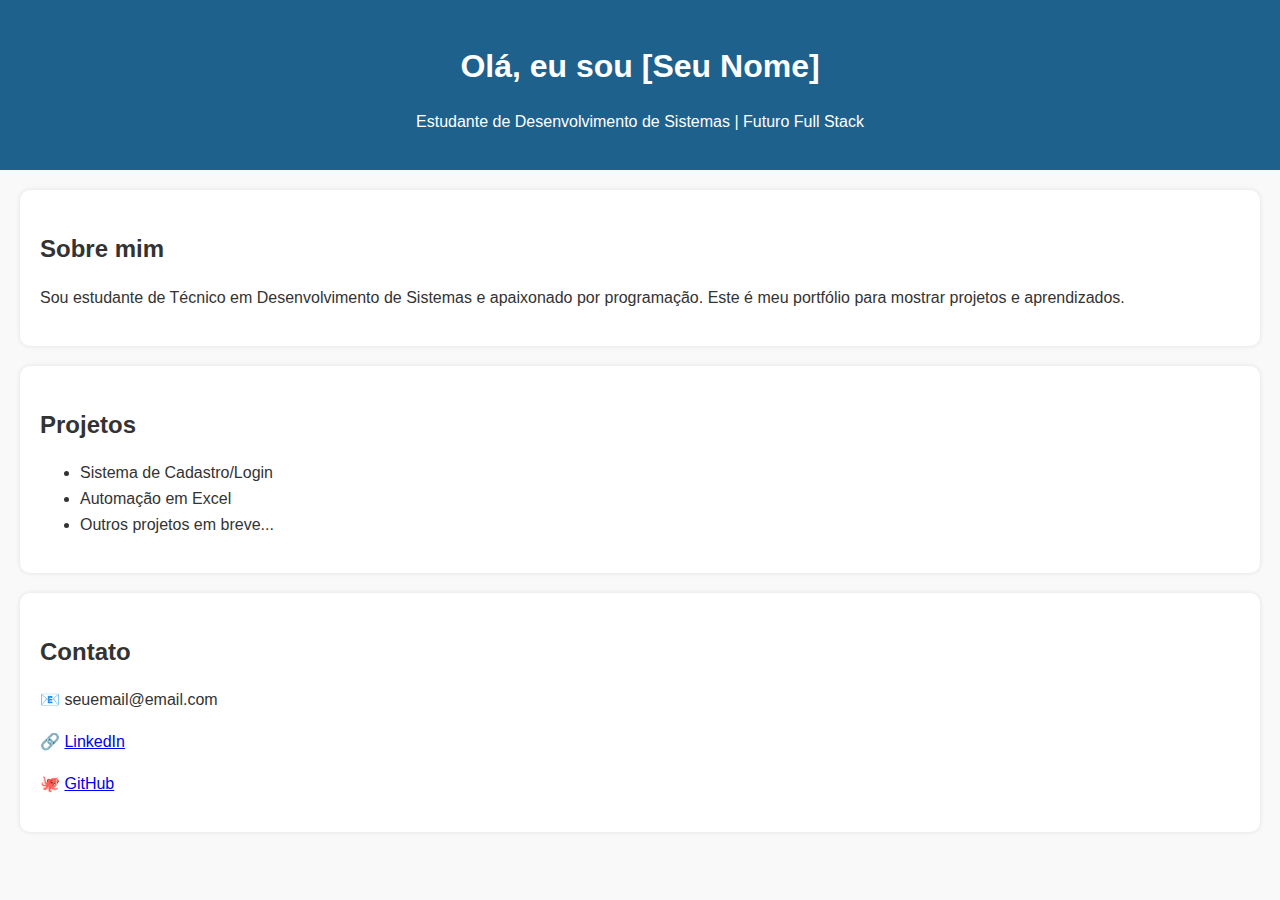
<file: portfolio-web/index.html>
<!DOCTYPE html>
<html lang="pt-BR">
<head>
  <meta charset="UTF-8">
  <meta name="viewport" content="width=device-width, initial-scale=1.0">
  <title>Portfólio - Seu Nome</title>
  <link rel="stylesheet" href="style.css">
</head>
<body>
  <header>
    <h1>Olá, eu sou [Seu Nome]</h1>
    <p>Estudante de Desenvolvimento de Sistemas | Futuro Full Stack</p>
  </header>

  <main>
    <section id="sobre">
      <h2>Sobre mim</h2>
      <p>Sou estudante de Técnico em Desenvolvimento de Sistemas e apaixonado por programação. Este é meu portfólio para mostrar projetos e aprendizados.</p>
    </section>

    <section id="projetos">
      <h2>Projetos</h2>
      <ul>
        <li>Sistema de Cadastro/Login</li>
        <li>Automação em Excel</li>
        <li>Outros projetos em breve...</li>
      </ul>
    </section>

    <section id="contato">
      <h2>Contato</h2>
      <p>📧 seuemail@email.com</p>
      <p>🔗 <a href="https://linkedin.com/in/seunome" target="_blank">LinkedIn</a></p>
      <p>🐙 <a href="https://github.com/seuuser" target="_blank">GitHub</a></p>
    </section>
  </main>
</body>
</html>
</file>
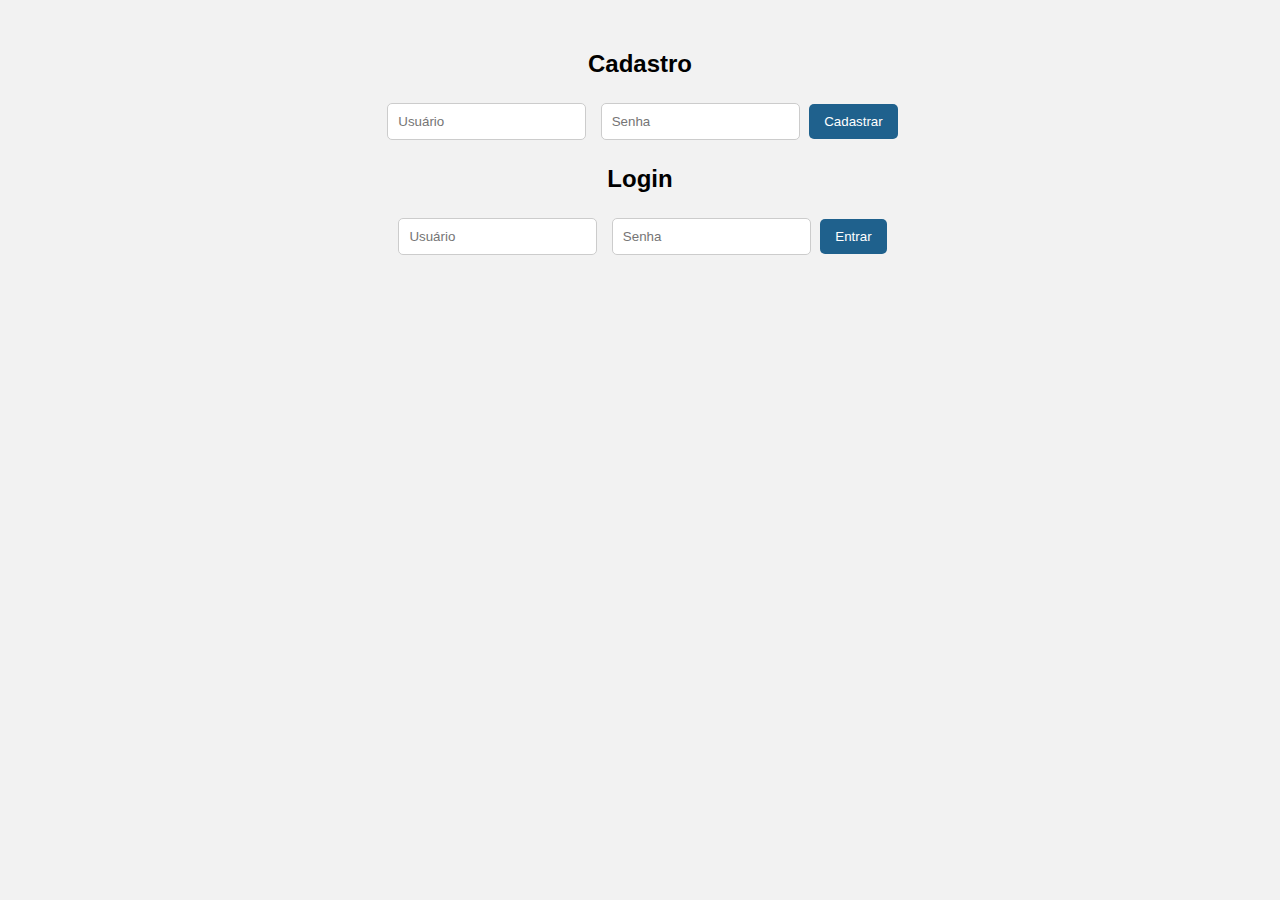
<file: sistema-cadastro/index.html>
<!DOCTYPE html>
<html lang="pt-BR">
<head>
  <meta charset="UTF-8">
  <meta name="viewport" content="width=device-width, initial-scale=1.0">
  <title>Sistema de Cadastro/Login</title>
  <link rel="stylesheet" href="style.css">
</head>
<body>
  <h2>Cadastro</h2>
  <input id="cadastroUser" type="text" placeholder="Usuário">
  <input id="cadastroPass" type="password" placeholder="Senha">
  <button onclick="cadastrar()">Cadastrar</button>

  <h2>Login</h2>
  <input id="loginUser" type="text" placeholder="Usuário">
  <input id="loginPass" type="password" placeholder="Senha">
  <button onclick="login()">Entrar</button>

  <p id="mensagem"></p>

  <script src="script.js"></script>
</body>
</html>
</file>
<file: portfolio-web/style.css>
body {
  font-family: Arial, sans-serif;
  margin: 0;
  padding: 0;
  line-height: 1.6;
  background-color: #f9f9f9;
  color: #333;
}

header {
  background: #1F618D;
  color: #fff;
  padding: 20px;
  text-align: center;
}

h1, h2 {
  margin-bottom: 10px;
}

section {
  margin: 20px;
  padding: 20px;
  background: #fff;
  border-radius: 10px;
  box-shadow: 0 0 5px rgba(0,0,0,0.1);
}
</file>
<file: sistema-cadastro/style.css>
body {
  font-family: Arial, sans-serif;
  text-align: center;
  background: #f2f2f2;
  margin-top: 50px;
}

input {
  margin: 5px;
  padding: 10px;
  border-radius: 5px;
  border: 1px solid #ccc;
}

button {
  padding: 10px 15px;
  background: #1F618D;
  color: white;
  border: none;
  border-radius: 5px;
  cursor: pointer;
}

button:hover {
  background: #154360;
}
</file>
